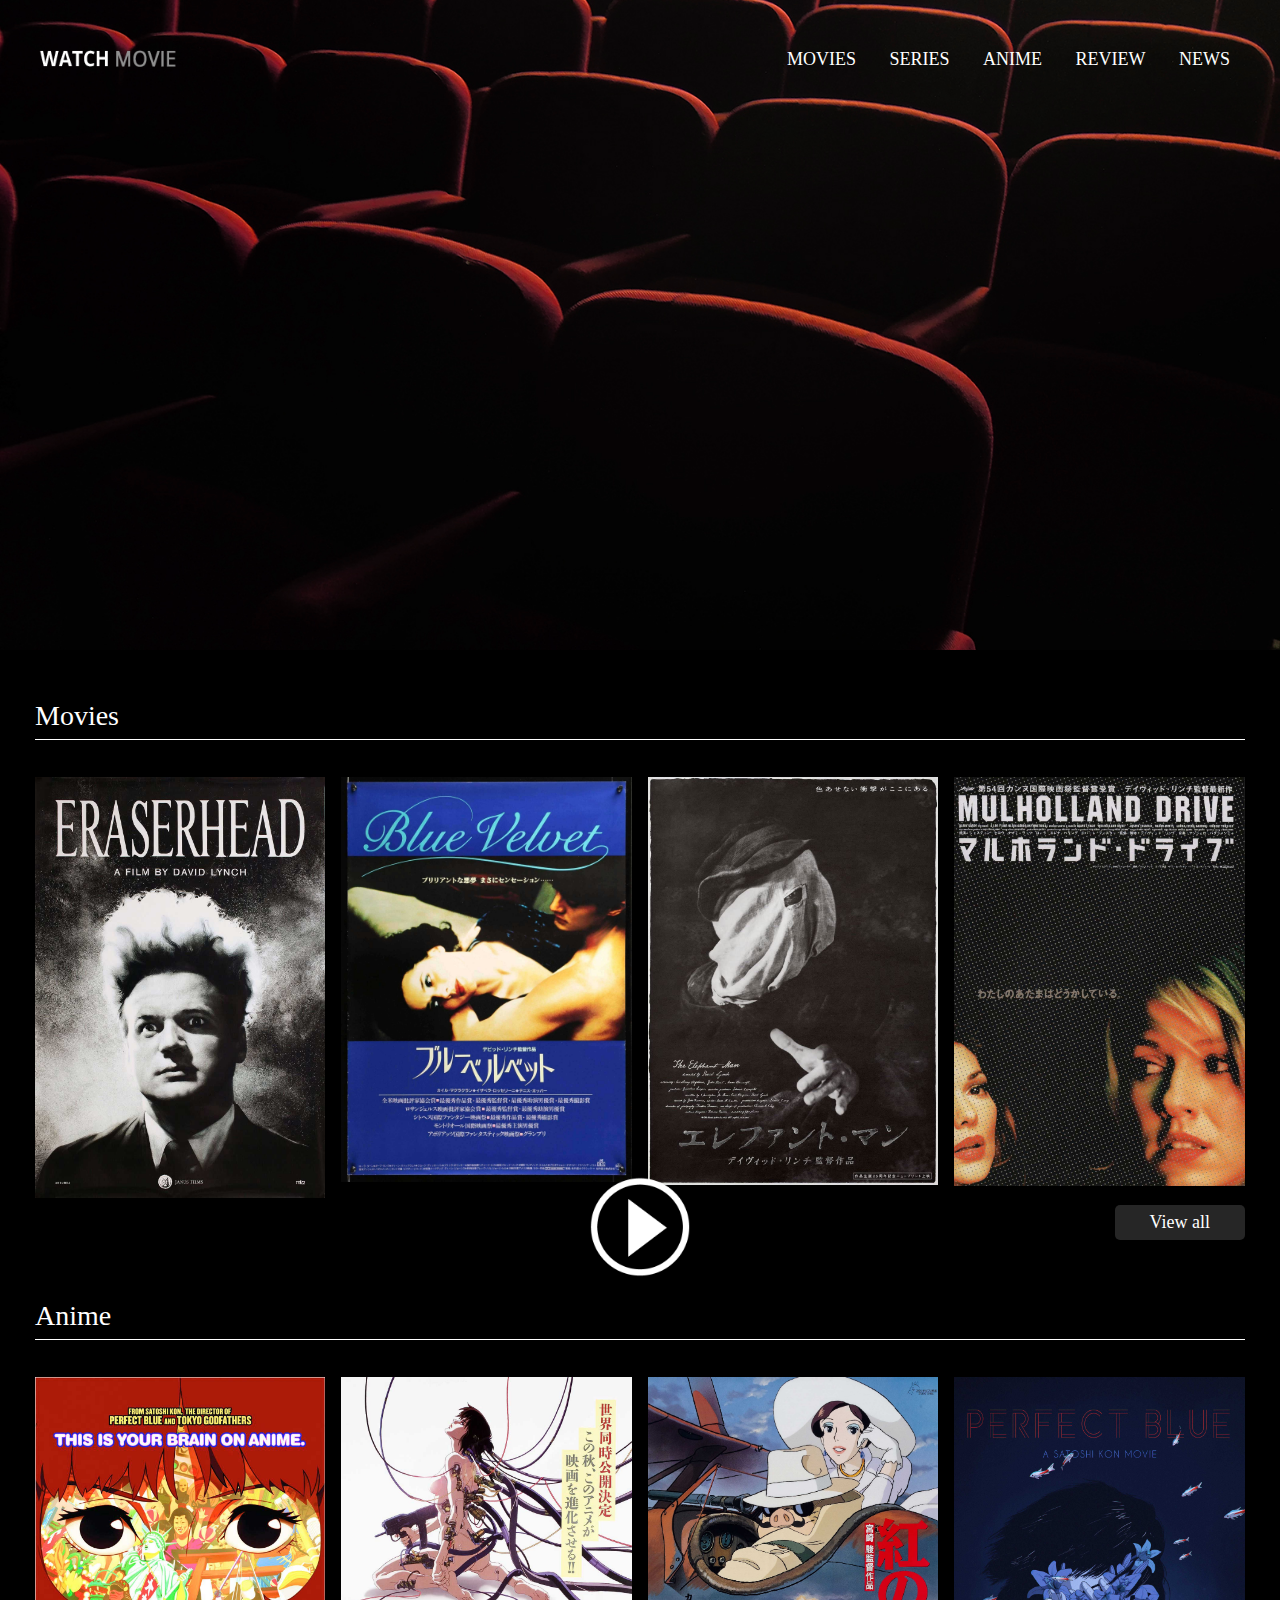
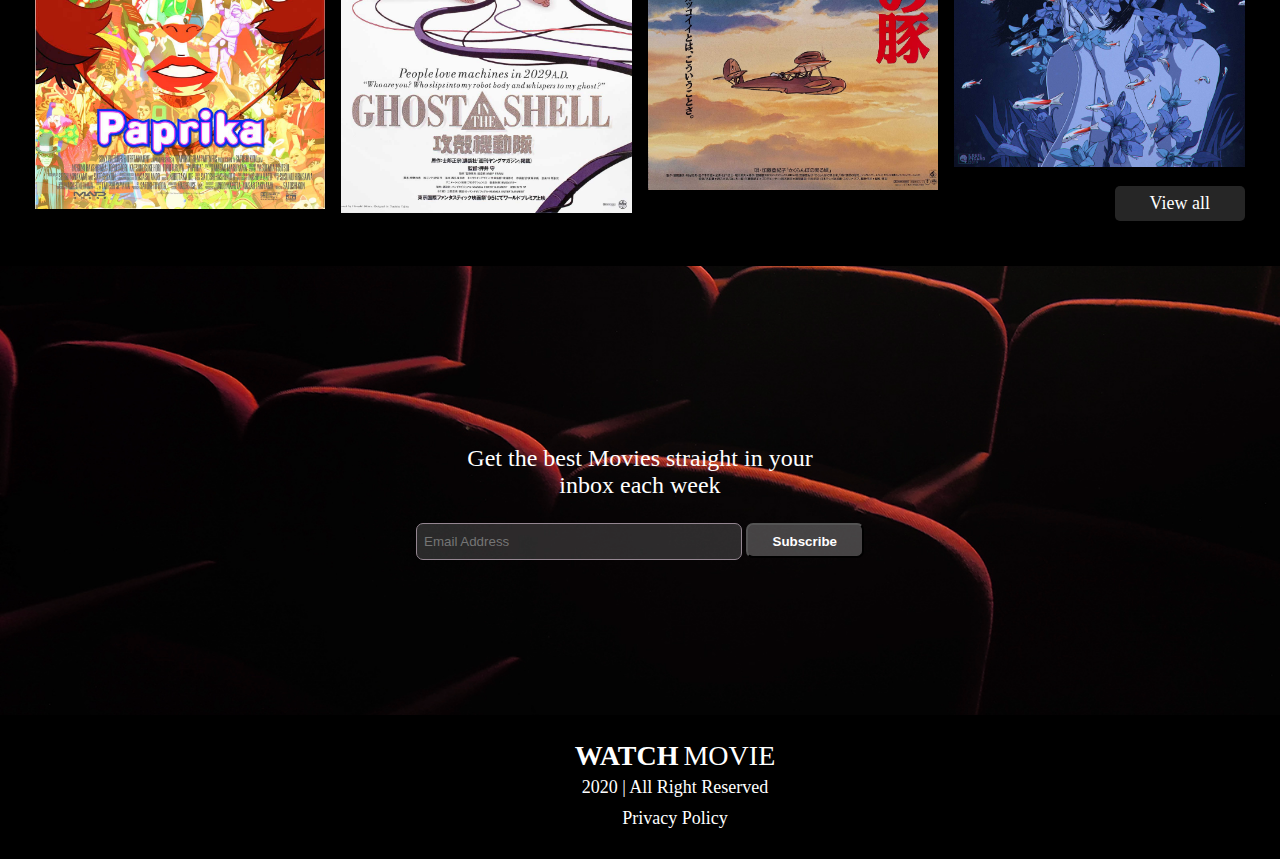
<file: MOVIE SEARCHER/index.html>
<!DOCTYPE html>
<html lang="">
<head>
    <meta charset="utf-8">
    <meta name="viewport" content="width=device-width, initial-scale=1.0">
    <title>Movie Searcher</title>
    <link rel="stylesheet" type="text/css" href="css/style.css">
</head>

<body>

<div class="wrapper">
    <div class="bgslide">
        <div class="nav">
            <div class="logo">
                <img src="images/logo.png">
            </div>
            <div class="menu">
                <ul>
                    <li><a href="#">MOVIES</a></li>
                    <li><a href="#">SERIES</a></li>
                    <li><a href="#">ANIME</a></li>
                    <li><a href="#">REVIEW</a></li> 
                    <li><a href="#">NEWS</a></li>  
                </ul>
            </div>
        </div>
        <div class="play_button">
            <img src="images/play.png">
        </div>
    </div>

    <div class="movieposter">
        <h3>Movies</h3>
        <hr>
        <div class="movie-grid">
            <div class="movie1">
                <a href="#">
                    <img src="images/a1.jpg">
                </a>
            </div>
            <div class="movie1">
                <a href="#">
                    <img src="images/a2.jpg">
                </a>
            </div>
            <div class="movie1">
                <a href="#">
                    <img src="images/a3.jpg">
                </a>
            </div>
            <div class="movie1 movie-last">
                <a href="#">
                    <img src="images/a4.jpg">
                </a>
            </div>
        </div>
            <a href="#" class="viewall">View all</a>
    </div>
    
    <div class="movieposter">
        <h3>Anime</h3>
        <hr>
        <div class="movie-grid">
            <div class="movie1">
                <a href="#">
                    <img src="images/b1.jpg">
                </a>
            </div>
            <div class="movie1">
                <a href="#">
                    <img src="images/b2.jpg">
                </a>    
            </div>
            <div class="movie1">
                <a href="#">
                    <img src="images/b3.jpg">
                </a>
            </div>
            <div class="movie1 movie-last">
                <a href="#">
                    <img src="images/b4.jpg">
                </a>
            </div>
        </div>
            <a href="#" class="viewall">View all</a>
        </div>

    <div class="sub">
        <p>Get the best Movies straight in your <br>inbox each week
        </p>
        <form class="myform" method="post" action="">
        <input type="email" name="" class="email"
               placeholder="Email Address" required="">
        <input type="submit" name="" class="submit" value="Subscribe">
    </form>
    </div>
    
    <div class="footer">   
        <h1><b>WATCH</b>MOVIE</h1>
        <p>2020 | All Right Reserved</p>
        <p>Privacy Policy</p>
    </div>

</div>

<!-- Video Modal -->
<div class="video_modal">
    <div class="closebtn">X</div>
    <video id="myvideo" width="50%" height="auto" controls>
        <source src="" type=""> 
    </video>
</div>

</body>

</html>
</file>
<file: MOVIE SEARCHER/css/style.css>
body{
    font-size: 14px;
    color: #333;
    margin: 0;
}
.wrapper{
    background-color: #000;
    width: 100%;
    height: auto;
    min-height: 300px;
    display: inline-block;
    position: relative;
}
.bgslide{
    background-image: url(../images/bg.png);
    background-size: cover;
    background-position: center; 
    width: 100%;
    height: 100%;
    min-height: 650px; 
    float: left;
}
.nav{
    padding: 35px 35px;
}
.logo{
    padding-top: 15px;
    width: 150px;
    height: auto;
    display: inline-block;
    float: left;
}
img{
    width: 100%;
}
.menu{
    width: auto;
    height: auto;
    display: inline-block;
    float: right;
}
.menu ul li{
    list-style-type: none;
    display: inline-block;
    padding: 0 15px;
}
.menu ul li a{
    color: #fff;
    text-decoration: none;
    font-family: open sans;
    font-size: 18px;
    font-weight: normal;
    -webkit-transition: all ease 0.4s;
    -moz-transition: all ease 0.4s;
}
.menu ul li a:hover{
    color: yellow;
}
.play_button{
    width: 100px;
    height: auto;
    position: absolute;
    top: 50%;
    left: 50%;
    cursor: pointer;
    -webkit-transition: all ease 0.4s;
    -moz-transition: all ease 0.4s;
    -webkit-transform: translate(-50%, -50%);
    -moz-transform: translate(-50%, -50%);
}
.play_button:hover{
    width: 115px;
}
.video_modal{
    width: 100%;
    height: auto;
/* border: 5px solid #fff;*/
    position: absolute;
    top: 50%;
    left: 50%;
    -webkit-transform: translate(-50%, -50%);
    -moz-transform: translate(-50%, -50%);
    display: none;
}
.video_model video{
    position: absolute;
    z-index: 50;
    top: 50%;
    left: 50%;
    -webkit-transform: translate(-50%, -50%);
    -moz-transform: translate(-50%, -50%);
}
}
.closetbtn{
    font-family: open sans;
    font-weight: bolder;
    width: 30px;
    height: 30px;
    border-radius: 60px;
    background-color: yellow;
    color: #000;
    text-align: center;
    line-height: 30px;
    position: absolute;
    top: 3%;
    right: 5%;
    cursor: pointer;
    z-index: 1000;
}

.movieposter {
    padding: 50px 35px 10px;
    display: inline-block;
    float: left;
    /*width: 100%;*/
    }
.movieposter h3 {
    font-family: open sans;
    font-size: 28px;
    color: #fff;
    font-weight: normal;
    padding-bottom: 0px;
    margin: 0;
}
.movieposter hr{
    background-color: #fff;
    border: none;
    height: 1px;
    width: 100%;
}
.movie-grid{
    padding: 30px 0px;
}
.movie1{
    width: 24%;
    height: auto;
    margin-right: 16px;
    float: left;
}
.movie-last{
    margin-right: 0px;
}
.viewall{
    display: inline-block;
    float: right;
    padding: 7px 35px;
    background-color: #262626;
    color: #fff;
    border-radius: 5px;
    text-decoration: none;
    font-family: open sans;
    font-size: 18px;
    margin-top: 15px;
}
.viewall:hover{
    background-color: #fff;
    color: #000;
}

.sub{
    display: inline-block;
    width: 100%;
    padding: 155px 0px;
    background-image: url(../images/sub.png);
    background-repeat: no-repeat;
    background-size: cover;
    background-position: center;
    text-align: center;
    margin-top: 35px;
}
.sub p{
    color: #fff;
    font-family: calibri;
    font-size: 24px;
    text-align: center;
}
.myform{
    margin-top: 20px;
}
.sub .email{
    height: 35px;
    border: 1px solid #948691;
    background-color: rgba(255, 255, 255, 0.155);
    color: #fff;
    border-radius: 7px;
    padding: 0 7px;
    width: 310px;
}
.sub .submit{
    height: 35px;
    background-color: rgba(255, 255, 255, 0.255);
    border: 1px solor #fff;
    text-align: center;
    line-height: 33px;
    font-weight: bold;
    color: #fff;
    padding: 0px 25px;
    border-radius: 7px;
}
.footer{
    width: 100%;
    height: auto;
    padding: 25px 35px;
    text-align: center;
}
.footer h1{
    margin: 0;
    font-family: calibri;
    font-weight: normal;
    color: #fff;
}
.footer h1 b{
    font-weight: 700;
    margin-right: 5px;
}
.footer p{
    margin: 0;
    font-family: calibri;
    color: #fff;
    font-size: 18px;
    padding: 5px 0;
}
</file>
